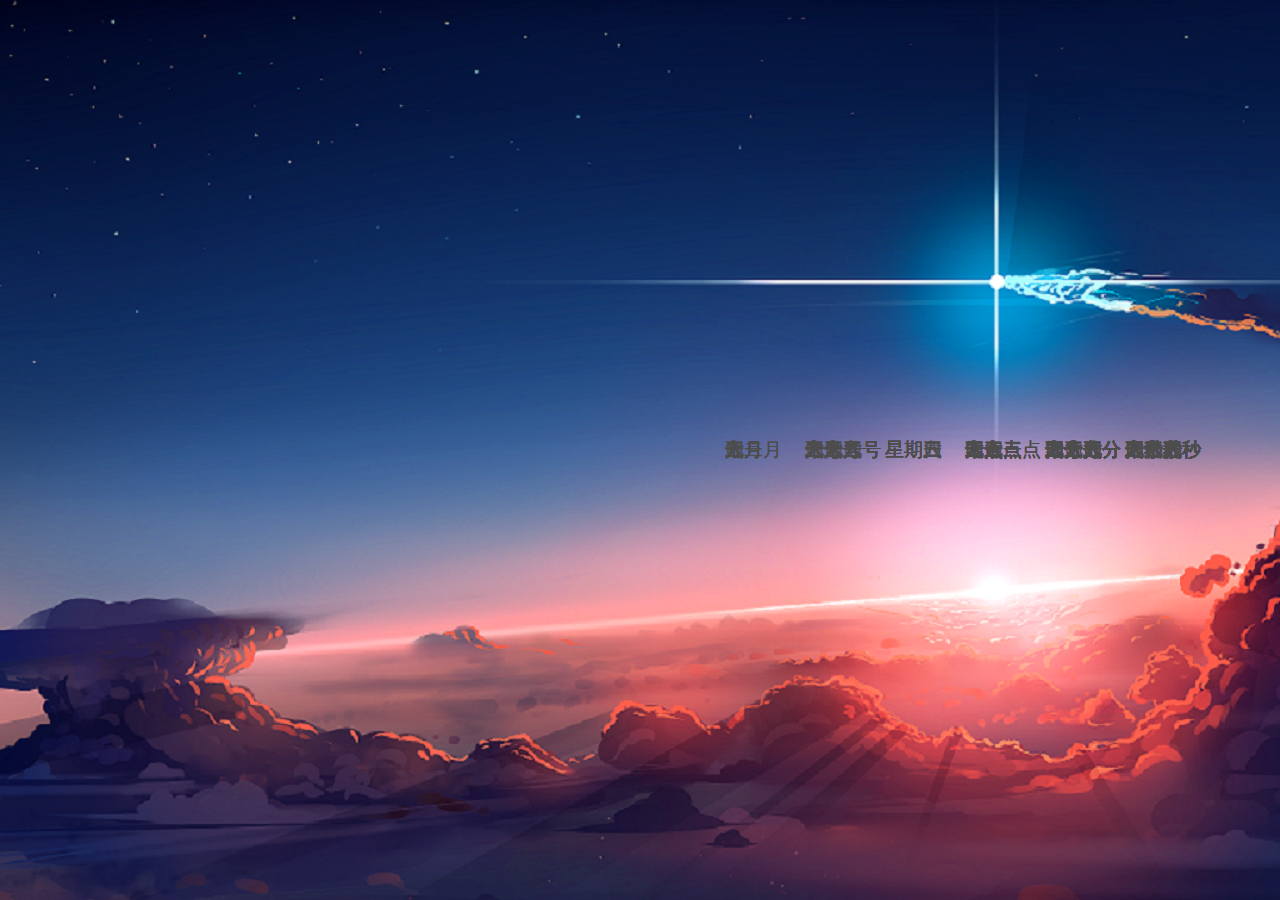
<file: index.html>
<!DOCTYPE html>
<html lang="en">
    <head>
        <meta charset="UTF-8">
        <meta name="viewport" content="width=device-width, initial-scale=1.0">
        <meta http-equiv="X-UA-Compatible" content="ie=edge">
        <title>当前时间</title>
        <link rel="stylesheet" href="style.css">
    </head>
    <body background="test.jpg">
        <div id="clock" background="test.jpg"></div>
        <script src="index.js"></script>
    </body>
</html>
</file>
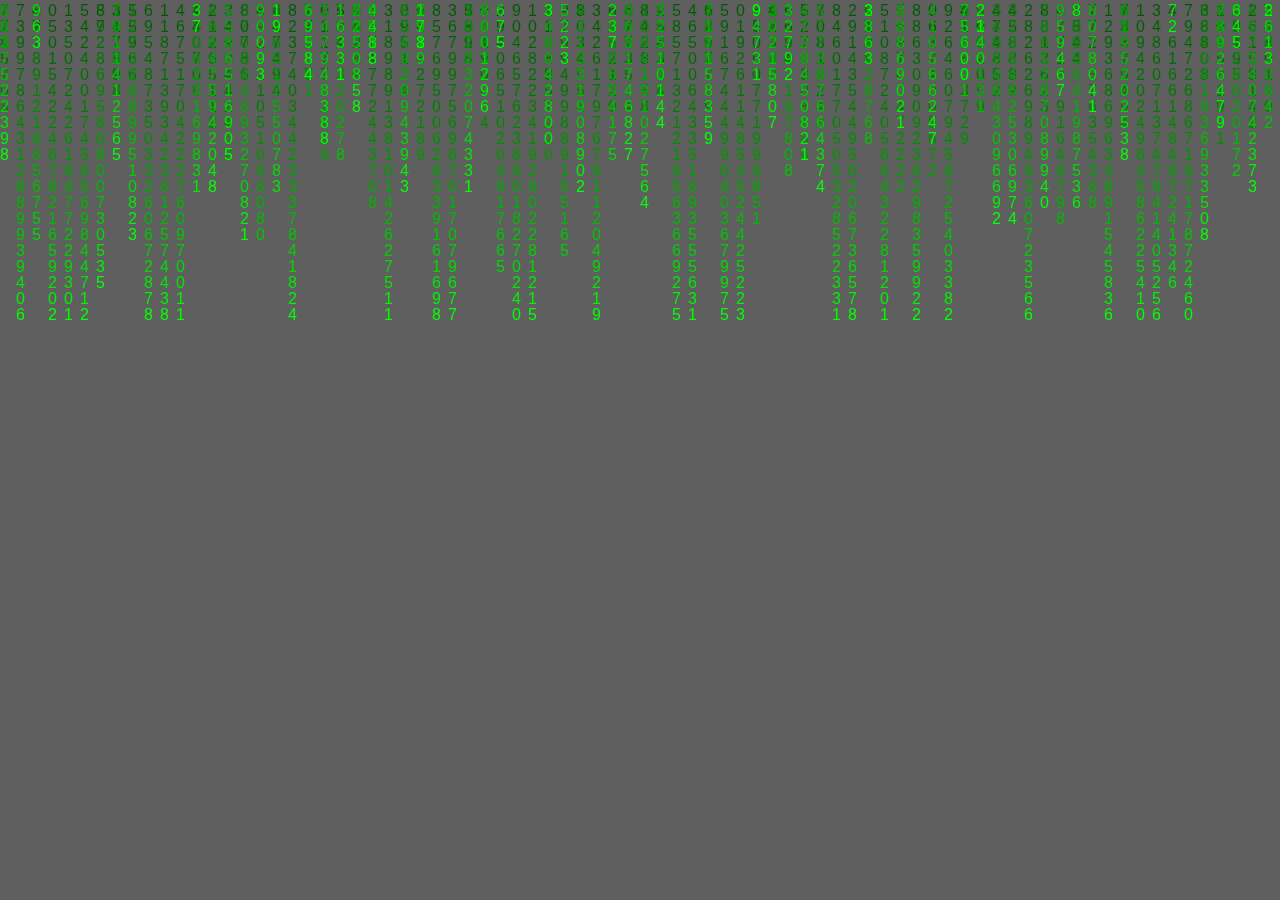
<file: 黑客帝国.html>
<!DOCTYPE html>
<html>
<head>
    <title>黑客帝国代码雨</title>
</head>
 
<body>
<canvas id="canvas"></canvas>
<style type="text/css">
    body{margin: 0; padding: 0; overflow: hidden;}
</style>
<script type="text/javascript">
    var canvas = document.getElementById('canvas');
    var ctx = canvas.getContext('2d');
 
 
    canvas.height = window.innerHeight;
    canvas.width = window.innerWidth;
 
    var texts = '0123456789'.split('');
 
    var fontSize = 16;
    var columns = canvas.width/fontSize;
    // 用于计算输出文字时坐标，所以长度即为列数
    var drops = [];
    //初始值
    for(var x = 0; x < columns; x++){
        drops[x] = 1;
    }
 
    function draw(){
        //让背景逐渐由透明到不透明
        ctx.fillStyle = 'rgba(0, 0, 0, 0.05)';
        ctx.fillRect(0, 0, canvas.width, canvas.height);
        //文字颜色
        ctx.fillStyle = '#0F0';
        ctx.font = fontSize + 'px arial';
        //逐行输出文字
        for(var i = 0; i < drops.length; i++){
            var text = texts[Math.floor(Math.random()*texts.length)];
            ctx.fillText(text, i*fontSize, drops[i]*fontSize);
 
            if(drops[i]*fontSize > canvas.height || Math.random() > 0.95){
                drops[i] = 0;
            }
 
            drops[i]++;
        }
    }
 
    setInterval(draw, 33);
</script>
</body>
</html>
</file>
<file: style.css>
*{
    margin:0;
    padding:0;
}
html,body{
    width:100%;
    height:100%;
    background-color: #000;
    overflow: hidden;
}
#clock {
    position: relative;
    width: 100%;
    height: 100%;
    background: /test.jpg;
}
.label{
    position: absolute;
    top: 50%;
    left: 50%;
    display:inline-block;
    color:#4d4d4d;
    text-align: center;
    padding:0 5px;
    font-size:19px;
    transition:all 1s;
    transform: translate(-50%,-50%);
    transform-origin: 0% 0%;
}
.now{
    color: #fff;
}
</file>
